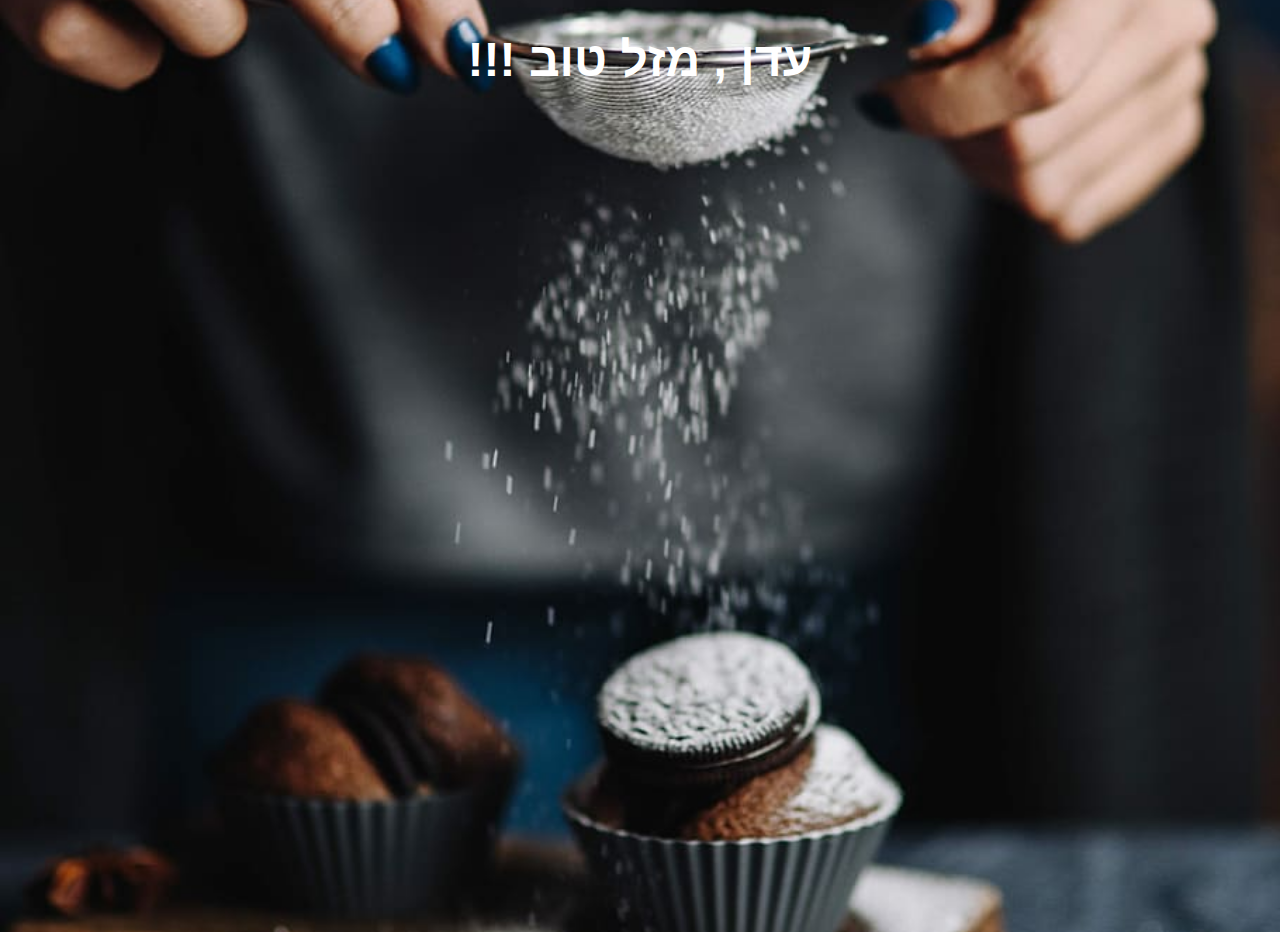
<file: index.html>
<!DOCTYPE html>
<html dir="rtl" lang="he">
<meta charset="UTF-8">
<title>Page Title</title>
<meta name="viewport" content="width=device-width,initial-scale=1">
<meta charset="utf-8">
<link rel="stylesheet" href="style.css">
<style>
</style>
<script src=""></script>
<body>

	<h1>עדן , מזל טוב !!!</h1>
	<div id="container">
		<div id="bg"></div>
		<div id="content">
			<p>מאחל לך שהחלום שלך יתגשם</p>
			<p>מאחל לך שהסדר עדיפויות שלך תמיד יפעל לטובתך</p>
			<p>מאחל לך לקבל בחזרה על מה שאת נותנת באותה מידה<br>אם לא יותר</p>
			<p>מאחל לך שתצחקי כל יום יותר מאתמול</p>
			<p>מאחל לך בריאות חזקה כמו העקשנות שלך</p>
			<p>מאחל לך אושר ועושר </p>
		</div>
	</div>
	<audio controls autoplay style="display:none;">
		<source src="mp3/clip.mp3" type="audio/mp3" />
	</audio>
	<script src="index.js"></script>
</body>

</html>
</file>
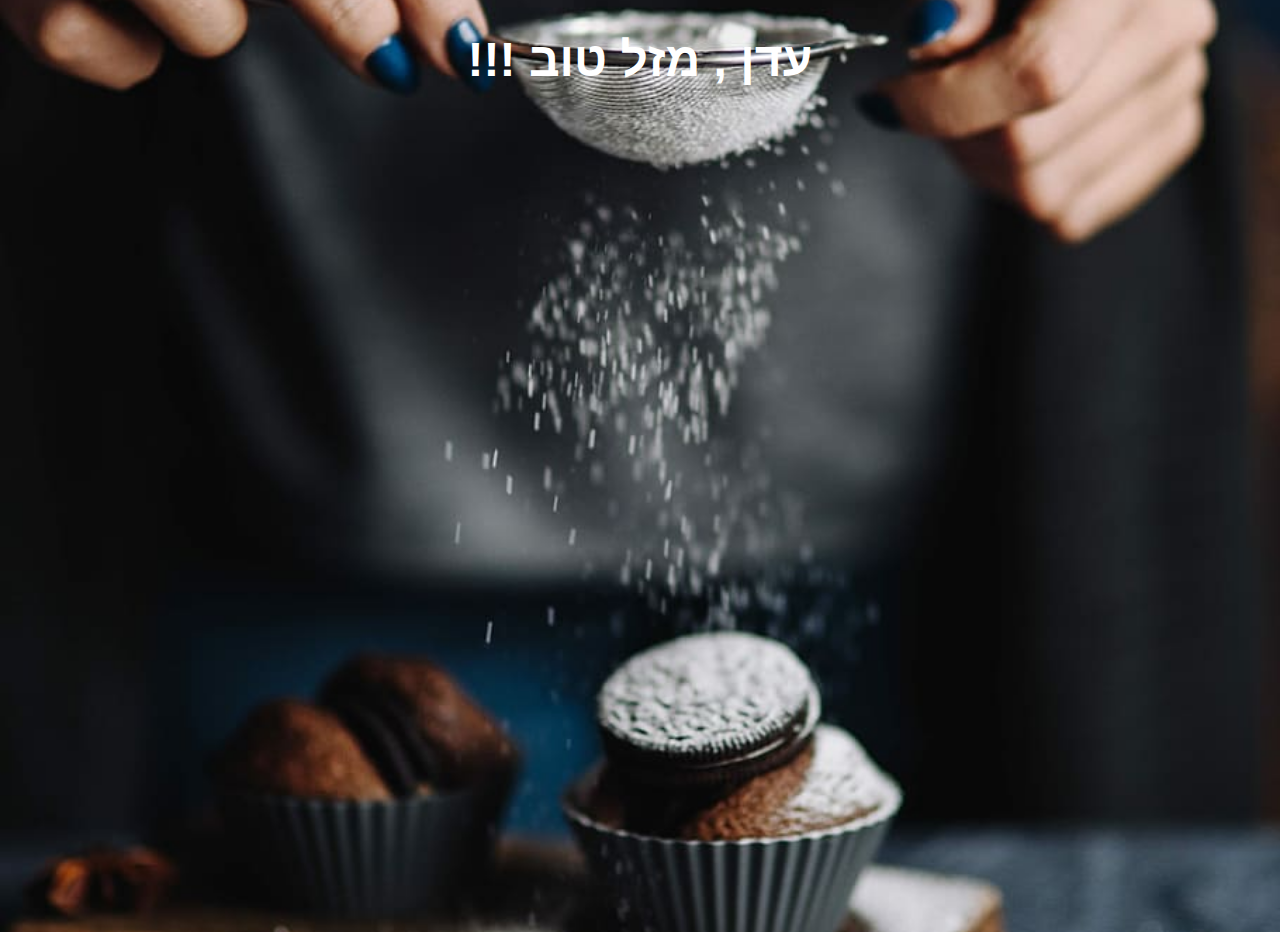
<file: birthday.html>
<!DOCTYPE html>
<html dir="rtl" lang="he">
<meta charset="UTF-8">
<title>Page Title</title>
<meta name="viewport" content="width=device-width,initial-scale=1">
<meta charset="utf-8">
<link rel="stylesheet" href="style.css">
<style>
</style>
<script src=""></script>
<body>

	<h1>עדן , מזל טוב !!!</h1>
	<div id="container">
		<div id="bg"></div>
		<div id="content">
			<p>מאחל לך שהחלום שלך יתגשם</p>
			<p>מאחל לך שהסדר עדיפויות שלך תמיד יפעל לטובתך</p>
			<p>מאחל לך לקבל בחזרה על מה שאת נותנת באותה מידה<br>אם לא יותר</p>
			<p>מאחל לך שתצחקי כל יום יותר מאתמול</p>
			<p>מאחל לך בריאות חזקה כמו העקשנות שלך</p>
			<p>מאחל לך אושר ועושר </p>
		</div>
	</div>
	<audio controls autoplay style="display:none;">
		<source src="mp3/clip.mp3" type="audio/mp3" />
	</audio>
	<script src="index.js"></script>
</body>

</html>
</file>
<file: style.css>
html{
	height:100%;
	font-family: Avantgarde, TeX Gyre Adventor, URW Gothic L, sans-serif;
}
body{
	color:white;
	height: 100%;
	background-image: url("img/beaking.jpg");
	background-repeat: no-repeat;
  	background-position: center;
  	background-size: cover;
}

h1{
	opacity: 0;
	animation: opacity;
	text-align: center;
	transition: opacity 0.7s ease-in-out;
	transition-delay: 0.7s;
	font-size: 48px;
	/*padding-top: 31px;*/
    padding-bottom: 42px;
}
#container{
	height: auto;
	width: auto;
	margin-top: 128px;
}
#bg{
	background-color: gray;
	opacity: 0.6;
	position: absolute;
	left: 0;
	right:0;
	margin: auto;
	border-radius: 30px;
	width: 96%;
	z-index: -1;
}
#content{
}
div{
	text-align: center;
}
p:first-child{
	 padding-top: 30px;
}
p{
	font-size: 18px;
	opacity: 0;
	animation: opacity;
	transition: opacity 0.7s ease-in-out;
	transition-delay: 0.7s;
}
</file>
